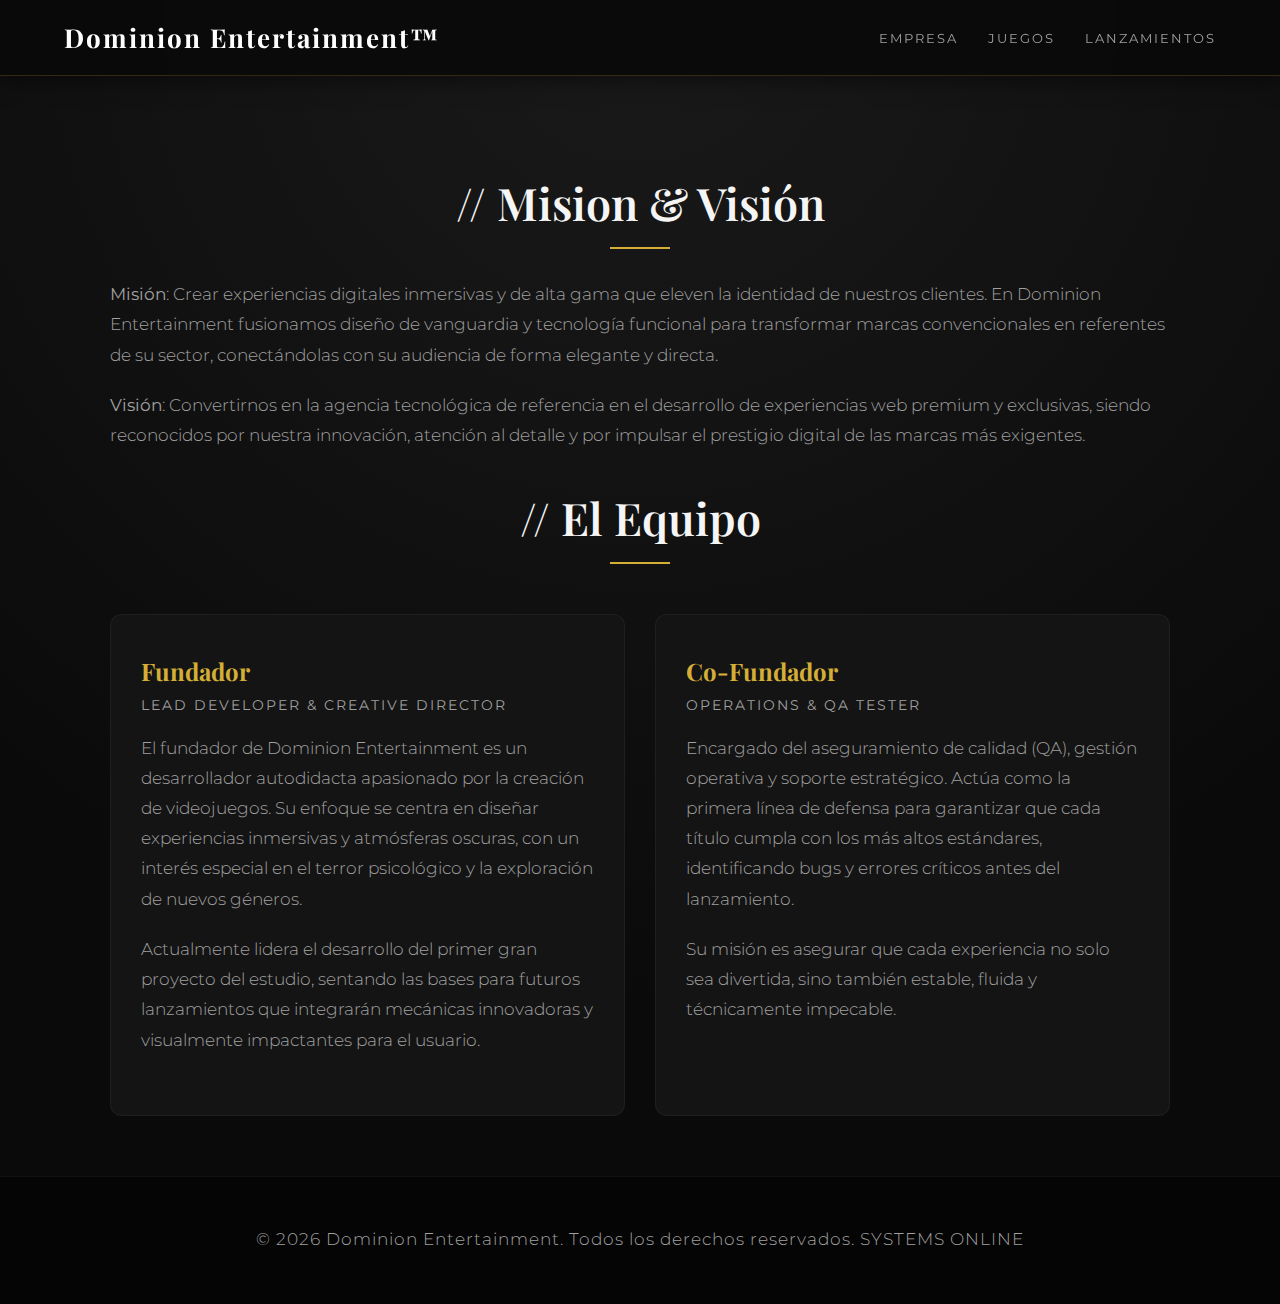
<file: index.html>
<!DOCTYPE html>
<html lang="es">
<head>
    <meta charset="UTF-8">
    <meta name="viewport" content="width=device-width, initial-scale=1.0">
    <title>Dominion Entertainment</title>
    <link rel="stylesheet" href="styles.css">
</head>
<body>

    <header>
        <h1>Dominion Entertainment™</h1>
        
        <div class="menu-toggle" onclick="toggleMenu()">☰</div>
        
        <nav id="navMenu">
            <a href="index.html" style="border-bottom: 2px solid var(--secondary);">Empresa</a>
            <a href="juegos.html">Juegos</a>
            <a href="proximos.html">Lanzamientos</a>
        </nav>
    </header>

    <div class="content-wrapper">
        <section id="about">
            <h2>// Mision & Visión</h2>
            <p>
                <strong>Misión</strong>: Crear experiencias digitales inmersivas y de alta gama que eleven la identidad de nuestros clientes. En Dominion Entertainment fusionamos diseño de vanguardia y tecnología funcional para transformar marcas convencionales en referentes de su sector, conectándolas con su audiencia de forma elegante y directa.
            </p>
            <p>
                <strong>Visión</strong>: Convertirnos en la agencia tecnológica de referencia en el desarrollo de experiencias web premium y exclusivas, siendo reconocidos por nuestra innovación, atención al detalle y por impulsar el prestigio digital de las marcas más exigentes.
            </p>
        </section>

        <section id="team">
            <h2>// El Equipo</h2>
            <div class="grind-container">

                <div class="card">
    <h3>Fundador</h3>
    <span class="role">Lead Developer & Creative Director</span>
    <p>
        El fundador de Dominion Entertainment es un desarrollador autodidacta apasionado por la creación de videojuegos. 
        Su enfoque se centra en diseñar experiencias inmersivas y atmósferas oscuras, con un interés especial en el 
        terror psicológico y la exploración de nuevos géneros.
    </p>
    <p>
        Actualmente lidera el desarrollo del primer gran proyecto del estudio, sentando las bases para futuros lanzamientos 
        que integrarán mecánicas innovadoras y visualmente impactantes para el usuario.
    </p>
</div>

<div class="card">
    <h3>Co-Fundador</h3>
    <span class="role">Operations & QA Tester</span>
    <p>
        Encargado del aseguramiento de calidad (QA), gestión operativa y soporte estratégico. 
        Actúa como la primera línea de defensa para garantizar que cada título cumpla con los más altos estándares, 
        identificando bugs y errores críticos antes del lanzamiento.
    </p>
    <p>
        Su misión es asegurar que cada experiencia no solo sea divertida, sino también estable, fluida y técnicamente impecable.
    </p>
</div>
            </div>
        </section>
    </div>

    <footer>
        <p>&copy 2026 Dominion Entertainment. Todos los derechos reservados. SYSTEMS ONLINE</p>
    </footer>

    <script src="script.js"></script>

</body>
</html>
</file>
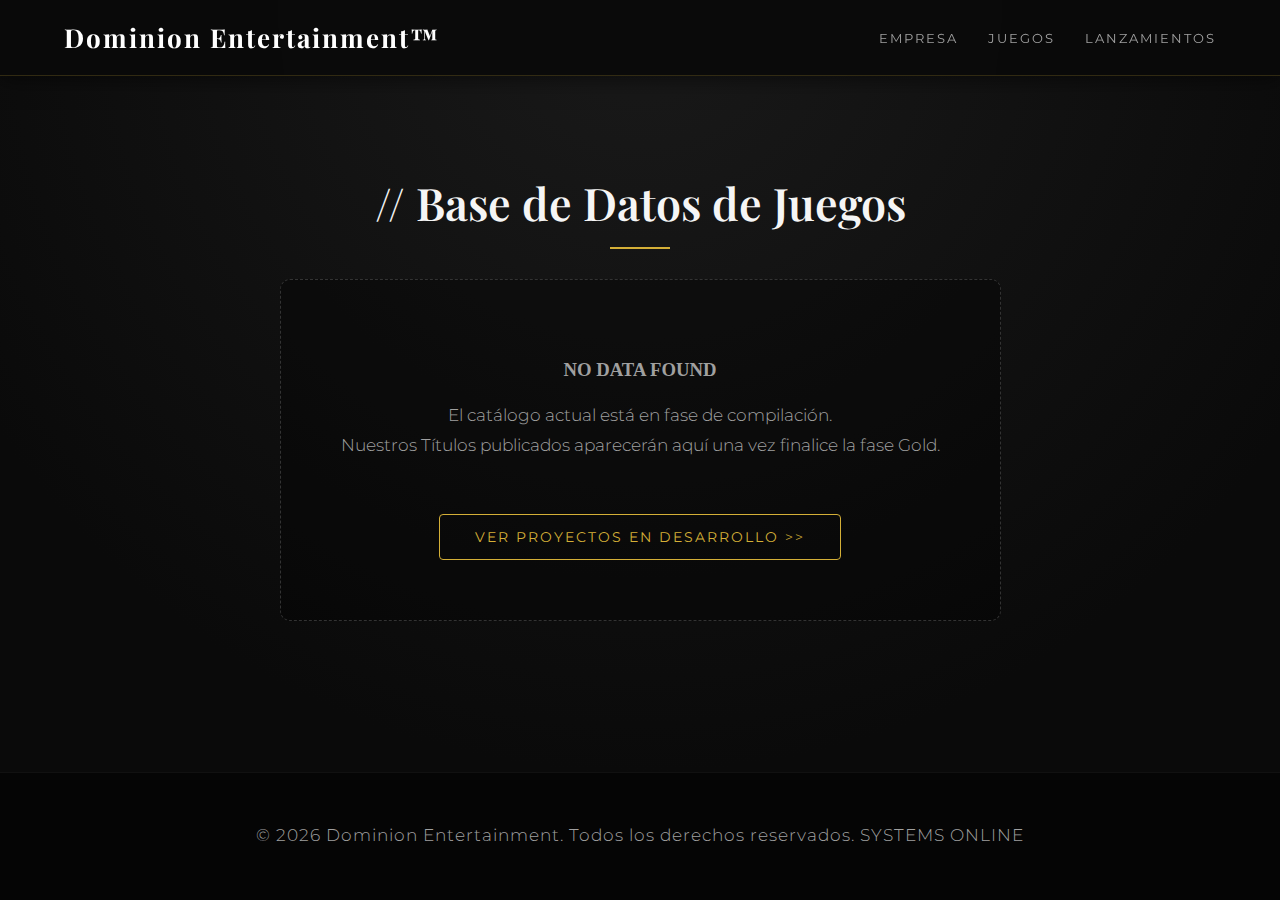
<file: juegos.html>
<!DOCTYPE html>
<html lang="es">
<head>
    <meta charset="UTF-8">
    <meta name="viewport" content="width=device-width, initial-scale=1.0">
    <title>Juegos - Dominion Entertainment</title>
    <link rel="stylesheet" href="styles.css">
</head>
<body>

    <header>
        <h1>Dominion Entertainment™</h1>
        
        <div class="menu-toggle" onclick="toggleMenu()">☰</div>
        
        <nav id="navMenu">
            <a href="index.html">Empresa</a>
            <a href="juegos.html" style="border-bottom: 2px solid var(--secondary);">Juegos</a>
            <a href="proximos.html">Lanzamientos</a>
        </nav>
    </header>

   <div class="content-wrapper">
        <h2>// Base de Datos de Juegos</h2>

        <div style="text-align: center; padding: 60px; border: 1px dashed #333; border-radius: 10px; background: rgba(0,0,0,0.3);">
            <h3 style="color: var(--text-dim); font-family: 'Orbitron';">NO DATA FOUND</h3>
            <p>
                El catálogo actual está en fase de compilación. <br>
                Nuestros Títulos publicados aparecerán aquí una vez finalice la fase Gold.
            </p>
            <br>
            <a href="proximos.html" class="btn">Ver Proyectos en Desarrollo >></a>
        </div>
   </div>

    <footer>
        <p>&copy 2026 Dominion Entertainment. Todos los derechos reservados. SYSTEMS ONLINE</p>
    </footer>

    <script src="script.js"></script>

</body>
</html>
</file>
<file: styles.css>
/* --- FUENTES IMPORTADAS (Premium) --- */
@import url('https://fonts.googleapis.com/css2?family=Montserrat:wght@300;400;600&family=Playfair+Display:ital,wght@0,600;0,700;1,600&display=swap');

/* --- VARIABLES DE COLOR (Tema Corporativo Premium) --- */
:root {
    --bg-dark: #0a0a0a;  /* Negro profundo y elegante */
    --bg-panel: #141414; /* Gris ultra oscuro para tarjetas */
    --primary: #D4AF37;  /* Dorado Premium */
    --primary-dim: #AA8C2C; /* Dorado oscuro para bordes sutiles */
    --text-main: #f5f5f5; /* Blanco humo para fácil lectura */
    --text-dim: #a0a0a0; /* Gris plata para detalles */
    --glow-soft: 0 10px 30px rgba(0, 0, 0, 0.8); /* Sombra elegante, no neón */
}

/* --- ESTILOS GENERALES --- */
body {
    margin: 0;
    padding: 0;
    font-family: 'Montserrat', sans-serif; /* Limpia y moderna */
    background-color: var(--bg-dark);
    /* Un gradiente sutil de fondo para dar profundidad, sin texturas raras */
    background-image: radial-gradient(circle at 50% 0%, #1a1a1a 0%, var(--bg-dark) 70%); 
    color: var(--text-main);
    display: flex;
    flex-direction: column;
    min-height: 100vh;
}

*, *::before, *::after {
    box-sizing: border-box;
}

/* --- HEADER ---*/
header {
    display: flex;
    justify-content: space-between;
    align-items: center;
    padding: 20px 5%;
    background: rgba(10, 10, 10, 0.95);
    border-bottom: 1px solid rgba(212, 175, 55, 0.2); /* Línea dorada súper sutil */
    box-shadow: 0 4px 20px rgba(0, 0, 0, 0.5);
    position: sticky;
    top: 0;
    z-index: 1000;
    backdrop-filter: blur(15px);
}

header h1 {
    font-family: 'Playfair Display', serif; /* Fuente de lujo */
    font-size: 26px;
    letter-spacing: 2px;
    color: #fff;
    margin: 0;
    transition: 0.3s ease;
}

header h1 span {
    color: var(--primary); /* Para que "Dominion" sea blanco y "Entertainment" dorado, si usas span */
}

/* --- NAVEGACIÓN --- */
nav {
    display: flex;
    gap: 30px;
}

nav a {
    text-decoration: none;
    font-family: 'Montserrat', sans-serif;
    font-weight: 400;
    font-size: 13px;
    text-transform: uppercase;
    letter-spacing: 2px;
    color: var(--text-dim);
    padding: 5px 0;
    transition: all 0.3s ease;
    position: relative;
}

/* Efecto hover: Subrayado dorado elegante */
nav a::after {
    content: '';
    position: absolute;
    width: 0%;
    height: 1px;
    bottom: 0;
    left: 50%;
    transform: translateX(-50%);
    background-color: var(--primary);
    transition: width 0.3s ease;
}

nav a:hover {
    color: var(--primary);
}

nav a:hover::after {
    width: 100%;
}

/* --- CONTENIDO PRINCIPAL --- */
.content-wrapper {
    flex: 1; 
    max-width: 1100px;
    margin: 60px auto;
    padding: 0 20px;
}

h2 {
    font-family: 'Playfair Display', serif;
    color: var(--text-main);
    font-size: 2.8rem;
    margin-bottom: 30px;
    text-align: center; /* Títulos centrados se ven más corporativos */
    font-weight: 600;
}

/* Pequeño adorno dorado debajo de los títulos principales */
h2::after {
    content: '';
    display: block;
    width: 60px;
    height: 2px;
    background-color: var(--primary);
    margin: 15px auto 0;
}

p {
    font-size: 1.05rem;
    line-height: 1.8;
    color: var(--text-dim);
    margin-bottom: 20px;
    font-weight: 300;
}

/* --- TARJETAS (Servicios / Juegos / Equipo) --- */
.grind-container {
    display: grid;
    grid-template-columns: repeat(auto-fit, minmax(300px, 1fr));
    gap: 30px;
    margin-top: 50px;
}

.card {
    background: var(--bg-panel);
    padding: 40px 30px;
    border-radius: 12px;
    border: 1px solid rgba(255, 255, 255, 0.05); /* Borde casi invisible */
    transition: all 0.4s ease;
    position: relative;
}

.card:hover {
    border-color: rgba(212, 175, 55, 0.4); /* Se ilumina en dorado sutil */
    transform: translateY(-8px);
    box-shadow: 0 15px 35px rgba(0,0,0,0.8);
}

.card h3 {
    font-family: 'Playfair Display', serif;
    color: var(--primary);
    font-size: 1.5rem;
    margin-top: 0;
    margin-bottom: 10px;
}

.role {
    color: var(--text-dim);
    font-weight: 400;
    font-size: 0.85rem;
    margin-bottom: 20px;
    display: block;
    letter-spacing: 2px;
    text-transform: uppercase;
}

/* --- BOTONES --- */
button, .btn {
    background: transparent;
    border: 1px solid var(--primary);
    color: var(--primary);
    padding: 14px 35px;
    font-family: 'Montserrat', sans-serif;
    text-transform: uppercase;
    font-size: 0.85rem;
    letter-spacing: 2px;
    cursor: pointer;
    transition: all 0.4s ease;
    text-decoration: none;
    display: inline-block;
    margin-top: 15px;
    border-radius: 4px; /* Bordes ligeramente redondeados, muy corporativo */
}

button:hover, .btn:hover {
    background: var(--primary);
    color: #000; /* Contraste fuerte */
    box-shadow: 0 5px 15px rgba(212, 175, 55, 0.2);
    transform: translateY(-2px);
}

button:disabled {
    border-color: #333;
    color: #555;
    cursor: not-allowed;
    background: transparent;
    box-shadow: none;
    transform: none;
}

/* --- FOOTER --- */
footer {
    text-align: center;
    padding: 30px 20px;
    background: #050505;
    border-top: 1px solid rgba(255, 255, 255, 0.05);
    color: #555;
    font-size: 0.85rem;
    margin-top: auto;
    letter-spacing: 1px;
}

/* --- ESTILOS DEL MODAL (VENTANA EMERGENTE) --- */
.modal {
    display: none;
    position: fixed;
    z-index: 2000;
    left: 0;
    top: 0;
    width: 100%;
    height: 100%;
    overflow: auto;
    background-color: rgba(0, 0, 0, 0.9); 
    backdrop-filter: blur(8px);
    animation: fadeIn 0.3s;
}

.modal-content {
    background-color: var(--bg-panel);
    margin: 8% auto;
    padding: 0;
    border: 1px solid rgba(212, 175, 55, 0.3);
    width: 90%;
    max-width: 800px;
    border-radius: 12px;
    box-shadow: 0 25px 50px rgba(0,0,0,0.9);
    position: relative;
    animation: slideDown 0.4s;
    overflow: hidden;
}

@keyframes fadeIn {
    from { opacity: 0; }
    to { opacity: 1; }
}

@keyframes slideDown {
    from { transform: translateY(-30px); opacity: 0; }
    to { transform: translateY(0); opacity: 1; }
}

.modal-header {
    background: rgba(20, 20, 20, 0.95);
    padding: 25px 30px;
    border-bottom: 1px solid rgba(255,255,255,0.05);
    display: flex;
    justify-content: space-between;
    align-items: center;
}

.modal-header h2 {
    margin: 0;
    font-size: 1.8rem;
    color: var(--primary);
}

.modal-header h2::after {
    display: none; /* Quitamos la rayita dorada solo en el modal */
}

.close-btn {
    color: #666;
    font-size: 32px;
    font-weight: 300;
    cursor: pointer;
    transition: color 0.3s;
    line-height: 1;
}

.close-btn:hover {
    color: var(--primary);
}

.modal-body {
    padding: 30px;
    color: var(--text-dim);
}

.media-container {
    width: 100%;
    height: 350px;
    background: #000;
    margin-bottom: 25px;
    display: flex;
    align-items: center;
    justify-content: center;
    border-radius: 8px;
    overflow: hidden;
}

/* Botón de Steam (Adaptado a diseño elegante) */
.steam-btn {
    background: #111;
    border: 1px solid #333;
    color: #fff;
    width: 100%;
    text-align: center;
    margin-top: 20px;
    display: flex;
    justify-content: center;
    align-items: center;
    gap: 10px;
}

.steam-btn:hover {
    background: #1a1a1a;
    border-color: #fff;
    color: #fff;
}

/* Clase para resaltar palabras importantes en el texto */
.highlight {
    color: var(--primary);
    font-weight: 600;
}

/* --- SCROLLBAR PERSONALIZADO --- */
::-webkit-scrollbar {
    width: 8px;
}

::-webkit-scrollbar-track {
    background: var(--bg-dark); 
}

::-webkit-scrollbar-thumb {
    background: #222; 
    border-radius: 4px;
}

::-webkit-scrollbar-thumb:hover {
    background: var(--primary-dim); 
}

/* --- MENÚ HAMBURGUESA --- */
.menu-toggle {
    display: none;
    background: none;
    border: none;
    color: var(--primary);
    font-size: 28px;
    cursor: pointer;
    transition: 0.3s;
}

.menu-toggle:hover {
    color: #fff;
}

/* --- MODO CELULAR --- */
@media (max-width: 768px) {
    header {
        padding: 15px 5%;
    }

    .menu-toggle {
        display: block; 
    }

    nav {
        display: none; 
        width: 100%;
        position: absolute;
        top: 65px;
        left: 0;
        background: rgba(10, 10, 10, 0.98);
        flex-direction: column;
        text-align: center;
        padding: 20px 0;
        border-bottom: 1px solid var(--primary-dim);
    }

    nav a  {
        display: block; 
        padding: 15px;
        font-size: 15px;
    }

    nav.active {
        display: flex;
        animation: fadeIn 0.3s ease;
    }
}
</file>
